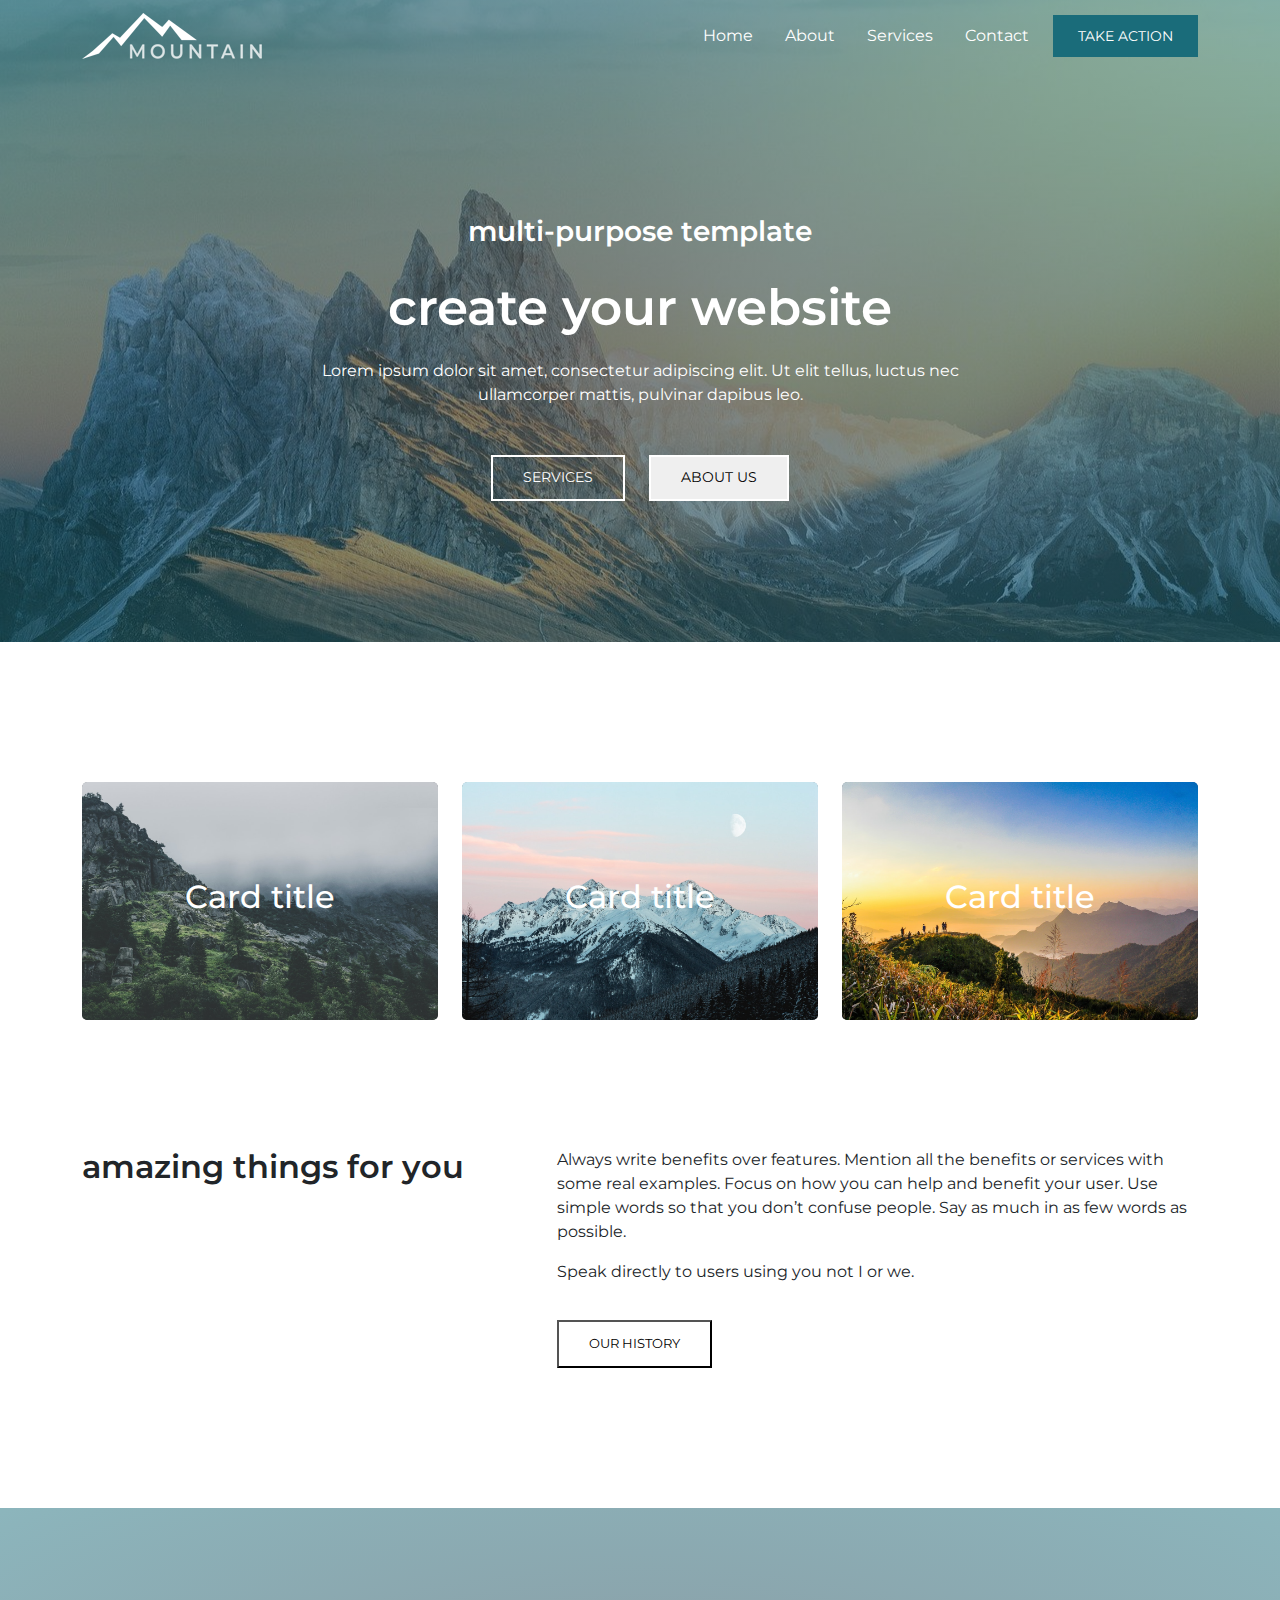
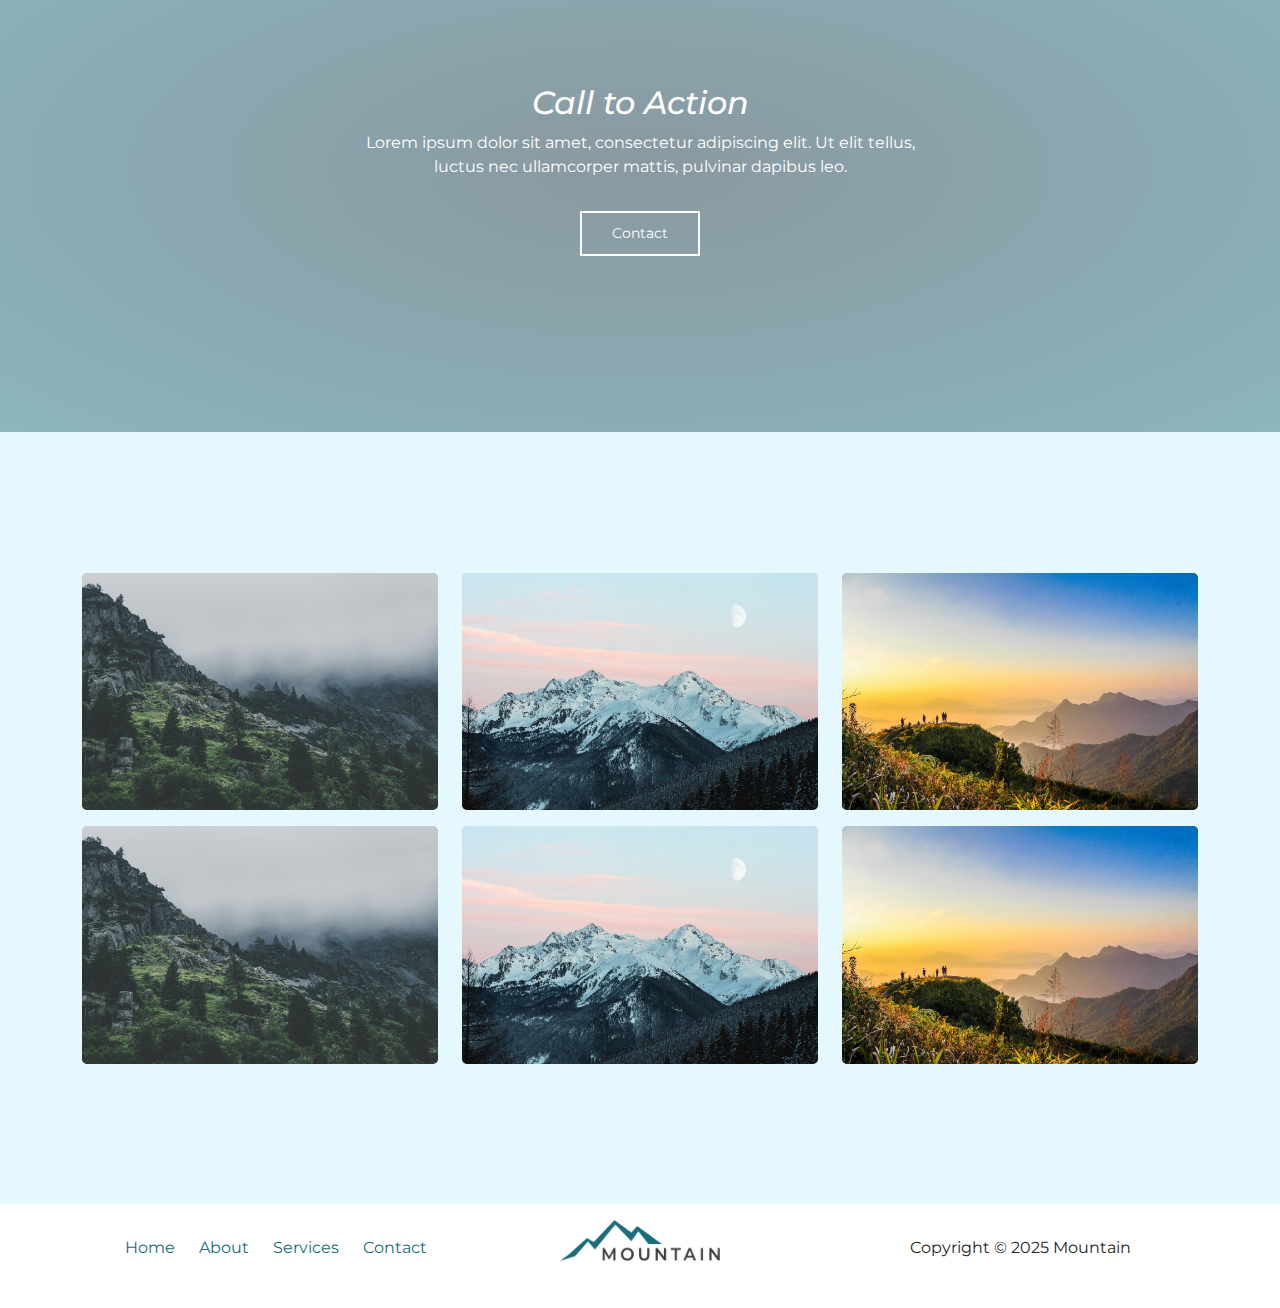
<file: index.html>
<!DOCTYPE html>
<html lang="en">

<head>
    <meta charset="UTF-8">
    <meta name="viewport" content="width=device-width, initial-scale=1.0">
    <link rel="stylesheet" href="style.css">
    <link rel="stylesheet" href="./assets/Bootstrap/CSS/bootstrap.css">
    <link rel="preconnect" href="https://fonts.googleapis.com">
    <link rel="preconnect" href="https://fonts.gstatic.com" crossorigin>
    <link href="https://fonts.googleapis.com/css2?family=Montserrat:ital,wght@0,100..900;1,100..900&display=swap"
        rel="stylesheet">
    <title>Mountain</title>
</head>

<body>

    <!--First section start here-->

    <section class="first-section">
        <header>
            <nav class="navbar navbar-expand-lg">
                <div class="container">
                    <a class="navbar-brand" href="index.html">
                        <img src="./assets/Images/logo1.png" alt="">
                    </a>
                    <button class="navbar-toggler" type="button" data-bs-toggle="collapse"
                        data-bs-target="#navbarSupportedContent" aria-controls="navbarSupportedContent"
                        aria-expanded="false" aria-label="Toggle navigation">
                        <span class="navbar-toggler-icon"></span>
                    </button>
                    <div class="collapse navbar-collapse" id="navbarSupportedContent">
                        <ul class="navbar-nav ms-auto mb-2 mb-lg-0">
                            <li class="nav-item">
                                <a class="nav-link navigation" aria-current="page" href="index.html">Home</a>
                            </li>

                            <li class="nav-item">
                                <a class="nav-link navigation" aria-current="page" href="about.html">About</a>
                            </li>

                            <li class="nav-item">
                                <a class="nav-link navigation" aria-current="page" href="service.html">Services</a>
                            </li>

                            <li class="nav-item">
                                <a class="nav-link navigation" aria-current="page" href="contact.html">Contact</a>
                            </li>
                        </ul>

                        <div>
                            <a class="action-btn text-white" href="contact.html">TAKE ACTION</a>
                        </div>
                    </div>
                </div>
            </nav>
        </header>

        <!--Center section start here-->

        <div class="center-section cst-padding">
            <div class="container">
                <h2 class="first-heading mb-4">multi-purpose template</h2>
                <h1 class="second-heading mb-3">Create Your Website</h1>
                <p class="center-para">Lorem ipsum dolor sit amet, consectetur adipiscing elit. Ut elit tellus, luctus
                    nec <br> ullamcorper mattis, pulvinar dapibus leo.</p>
                <div class="button-container d-flex align-items-center justify-content-center mt-5 gap-4">
                    <button class="service-btn">SERVICES</button>
                    <button class="about-btn">ABOUT US</button>
                </div>
            </div>
        </div>

      

        <!--Center section end here-->
    </section>

    <!--First section end here-->

    <!--Second section start here-->

    <section class="second-section cst-padding">
        <div class="container">
            <div class="row">
                <div class="col-lg-4">
                    <div class="second-inner-one">
                        <div class="card text-bg-dark">
                            <img src="./assets/Images/green-leafed.png" class="card-img" alt="...">
                            <div class="card-img-overlay d-flex align-items-center justify-content-center flex-column">
                                <h2 class="card-title">Card title</h2>

                            </div>
                        </div>
                    </div>
                </div>
                <div class="col-lg-4 mob-margin">
                    <div class="second-inner-two">
                        <div class="card text-bg-dark">
                            <img src="./assets/Images/snowy-mountain.png" class="card-img" alt="...">
                            <div class="card-img-overlay d-flex align-items-center justify-content-center flex-column">
                                <h2 class="card-title">Card title</h2>

                            </div>
                        </div>
                    </div>
                </div>
                <div class="col-lg-4 mob-margin">
                    <div class="second-inner-three">
                        <div class="card text-bg-dark">
                            <img src="./assets/Images/photo-of-people.png" class="card-img" alt="...">
                            <div class="card-img-overlay d-flex align-items-center justify-content-center flex-column">
                                <h2 class="card-title">Card title</h2>

                            </div>
                        </div>
                    </div>
                </div>
            </div>


            <div class="row cst-margin">
                <div class="col-lg-5">
                    <div>
                        <h2 class="fw-semibold">amazing things for you</h2>
                    </div>
                </div>
                <div class="col-lg-7">
                    <p>
                        Always write benefits over features. Mention all the benefits or services with some real
                        examples. Focus on how you can help and benefit your user. Use simple words so that you don’t
                        confuse people. Say as much in as few words as possible.</p>
                    <p>Speak directly to users using you not I or we.</p>
                    <button class="our-history">OUR HISTORY</button>
                </div>
            </div>
        </div>
    </section>

    <!--Second section end here-->


    <!--Third section start here-->

    <section class="third-section">
    <div class="container">
        <div class="row">
            <div class="col-lg-12">
                <div class="third-inner-one cst-padding-two">
                    <h2 class="text-center text-white"><i>Call to Action</i></h2>
                    <p class="text-center text-white mt-2">Lorem ipsum dolor sit amet, consectetur adipiscing elit. Ut elit tellus, <br> luctus nec ullamcorper mattis, pulvinar dapibus leo.</p>
                   <div class="d-flex align-items-center justify-content-center">
                     <button class="service-btn mt-3">Contact</button>
                   </div>
                </div>
            </div>
        </div>
    </div>
    </section>

    <!--Third section end here-->

    <!--Fourth section start here-->

    <section class="fourth-section cst-padding">
     <div class="container">
         <div class="row">
                <div class="col-lg-4">
                    <div class="second-inner-one">
                        <div class="card text-bg-dark">
                            <img src="./assets/Images/green-leafed.png" class="card-img" alt="...">
                            <div class="card-img-overlay d-flex align-items-center justify-content-center flex-column">
                            </div>
                        </div>
                    </div>
                </div>
                <div class="col-lg-4 mob-margin">
                    <div class="second-inner-two">
                        <div class="card text-bg-dark">
                            <img src="./assets/Images/snowy-mountain.png" class="card-img" alt="...">
                            <div class="card-img-overlay d-flex align-items-center justify-content-center flex-column">
                            </div>
                        </div>
                    </div>
                </div>
                <div class="col-lg-4 mob-margin">
                    <div class="second-inner-three">
                        <div class="card text-bg-dark">
                            <img src="./assets/Images/photo-of-people.png" class="card-img" alt="...">
                            <div class="card-img-overlay d-flex align-items-center justify-content-center flex-column">
                            </div>
                        </div>
                    </div>
                </div>
            </div>
             <div class="row mt-3">
                <div class="col-lg-4">
                    <div class="second-inner-one">
                        <div class="card text-bg-dark">
                            <img src="./assets/Images/green-leafed.png" class="card-img" alt="...">
                            <div class="card-img-overlay d-flex align-items-center justify-content-center flex-column">
                            
                            </div>
                        </div>
                    </div>
                </div>
                <div class="col-lg-4 mob-margin">
                    <div class="second-inner-two">
                        <div class="card text-bg-dark">
                            <img src="./assets/Images/snowy-mountain.png" class="card-img" alt="...">
                            <div class="card-img-overlay d-flex align-items-center justify-content-center flex-column">
                            
                            </div>
                        </div>
                    </div>
                </div>
                <div class="col-lg-4 mob-margin">
                    <div class="second-inner-three">
                        <div class="card text-bg-dark">
                            <img src="./assets/Images/photo-of-people.png" class="card-img" alt="...">
                            <div class="card-img-overlay d-flex align-items-center justify-content-center flex-column">
                            
                            </div>
                        </div>
                    </div>
                </div>
            </div>
     </div>
    </section>

    <!--Fourth section end here-->


    <!--Footer section start here-->

    <section class="fifth-section py-3">
        <footer>
            <div class="container">
                <div class="row">
                    <div class="col-lg-4">
                        <ul class="d-flex align-items-center justify-content-center gap-4 py-3">
                            <li><a class="foot-tab-color" href="">Home</a></li>
                            <li><a class="foot-tab-color" href="">About</a></li>
                            <li><a class="foot-tab-color" href="">Services</a></li>
                            <li><a class="foot-tab-color" href="">Contact</a></li>
                        </ul>
                    </div>
                    <div class="col-lg-4">
                        <div class="logo-container d-flex align-items-center justify-content-center">
                         <img width="160" height="41" src="./assets/Images/footer-logo-mount.png" alt="">
                        </div>
                    </div>
                    <div class="col-lg-4">
                        <div class="d-flex align-items-center justify-content-center py-3">
                            <p class="text-center">Copyright © 2025 Mountain</p>
                        </div>
                    </div>
                </div>
            </div>
        </footer>
    </section>

    <!--Footer section end here-->

    <script src="./assets/Bootstrap/JS/bootstrap.js"></script>
</body>


</html>
</file>
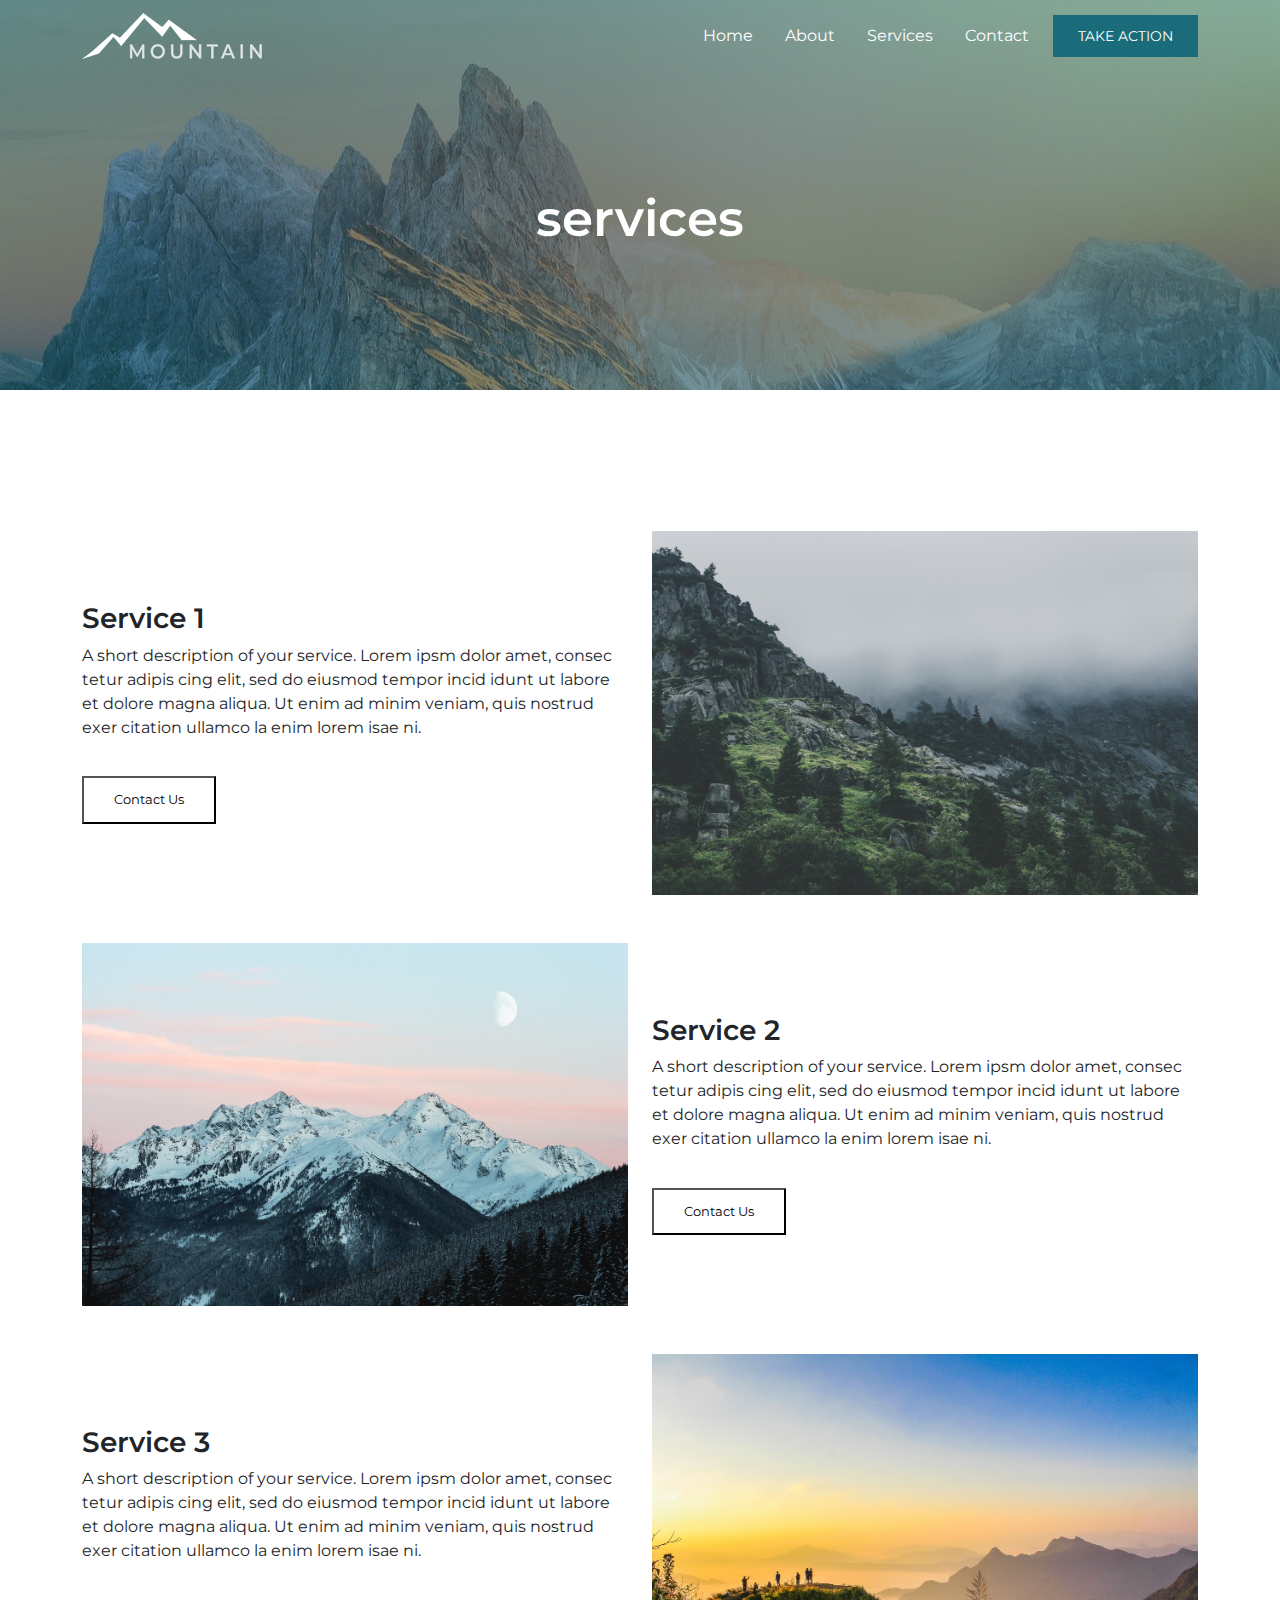
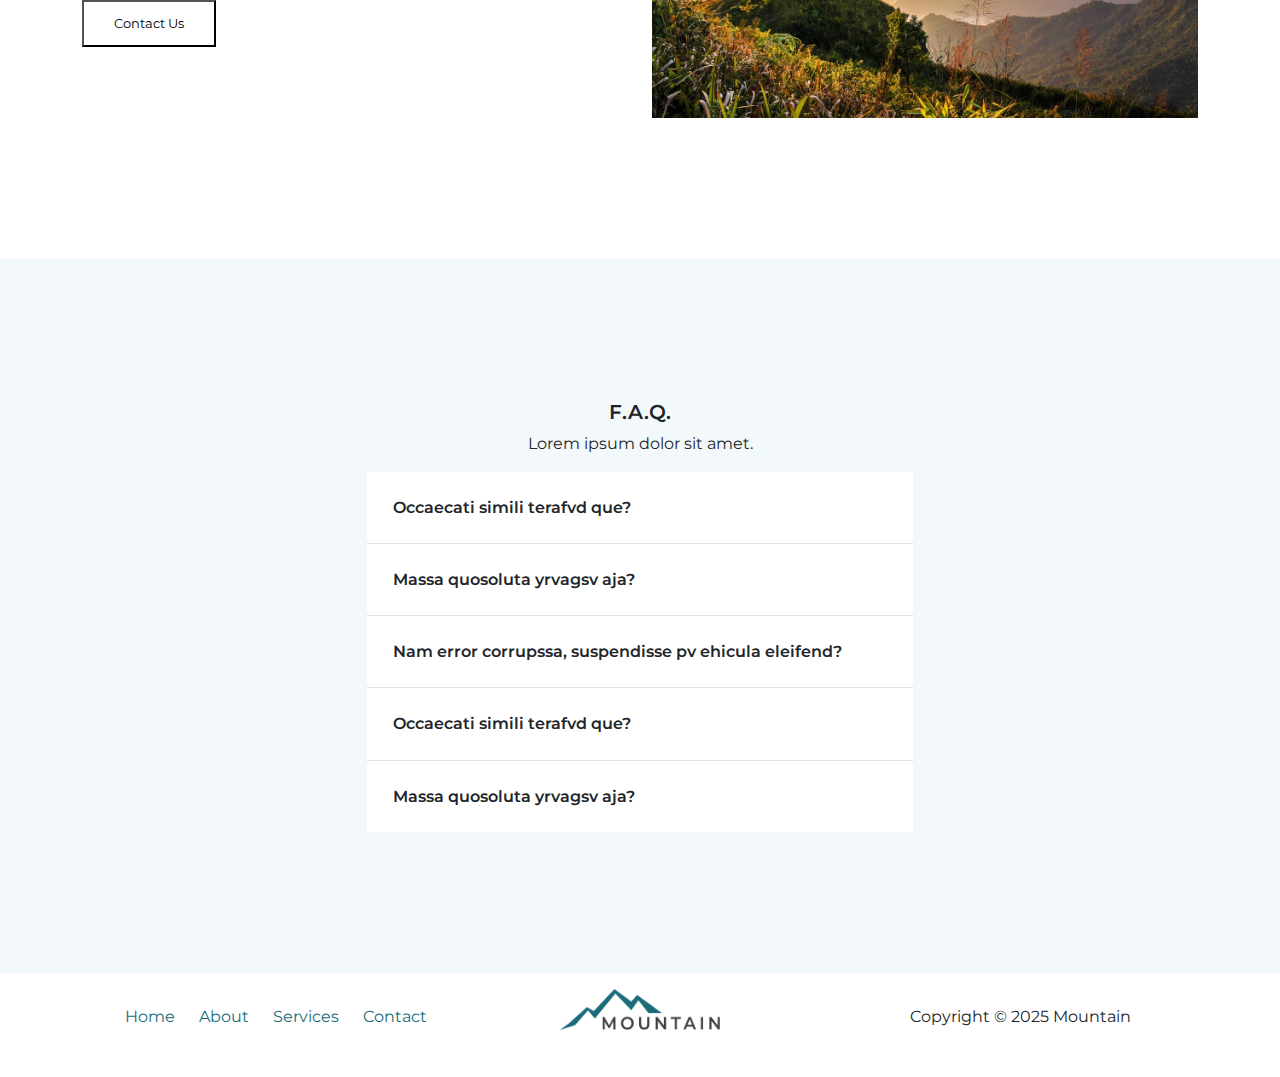
<file: service.html>
<!DOCTYPE html>
<html lang="en">

<head>
    <meta charset="UTF-8">
    <meta name="viewport" content="width=device-width, initial-scale=1.0">
    <link rel="stylesheet" href="style.css">
    <link rel="stylesheet" href="./assets/Bootstrap/CSS/bootstrap.css">
    <link rel="preconnect" href="https://fonts.googleapis.com">
    <link rel="preconnect" href="https://fonts.gstatic.com" crossorigin>
    <link href="https://fonts.googleapis.com/css2?family=Montserrat:ital,wght@0,100..900;1,100..900&display=swap"
        rel="stylesheet">
    <title>Service</title>
</head>

<body>
    <!--Service Section Start Here-->

    <section class="first-section">
        <header>
            <nav class="navbar navbar-expand-lg">
                <div class="container">
                    <a class="navbar-brand" href="index.html">
                        <img src="./assets/Images/logo1.png" alt="">
                    </a>
                    <button class="navbar-toggler" type="button" data-bs-toggle="collapse"
                        data-bs-target="#navbarSupportedContent" aria-controls="navbarSupportedContent"
                        aria-expanded="false" aria-label="Toggle navigation">
                        <span class="navbar-toggler-icon"></span>
                    </button>
                    <div class="collapse navbar-collapse" id="navbarSupportedContent">
                        <ul class="navbar-nav ms-auto mb-2 mb-lg-0">
                            <li class="nav-item">
                                <a class="nav-link navigation" aria-current="page" href="index.html">Home</a>
                            </li>

                            <li class="nav-item">
                                <a class="nav-link navigation" aria-current="page" href="about.html">About</a>
                            </li>

                            <li class="nav-item">
                                <a class="nav-link navigation" aria-current="page" href="service.html">Services</a>
                            </li>

                            <li class="nav-item">
                                <a class="nav-link navigation" aria-current="page" href="contact.html">Contact</a>
                            </li>
                        </ul>

                        <div>
                            <a class="action-btn text-white" href="contact.html">TAKE ACTION</a>
                        </div>
                    </div>
                </div>
            </nav>
        </header>

        <!--Center section start here-->

        <div class="center-section cst-padding-three">
            <div class="container">
                <h2 class="second-heading mb-4">Services</h2>

            </div>
        </div>

        <!--Center section end here-->
    </section>

    <!--Service Section End Here-->


    <!--Services Second Section Start Here-->

    <section class="services-second-sec cst-padding">
        <div class="container">
            <!--First Service Row Start Here-->
            <div class="row">
                <div class="col-lg-6 d-flex align-items-start justify-content-center flex-column">
                    <div class="service-inner-div">
                        <h3 class="fw-semibold">Service 1</h3>
                        <p>A short description of your service. Lorem ipsm dolor amet, consec tetur adipis cing elit,
                            sed do eiusmod tempor incid idunt ut labore et dolore magna aliqua. Ut enim ad minim veniam,
                            quis nostrud exer citation ullamco la enim lorem isae ni.</p>
                        <button class="our-history">Contact Us</button>
                    </div>
                </div>
                <div class="col-lg-6 mob-margin">
                    <div class="service-inner-div-two">
                        <img class="img-fluid" src="./assets/Images/green-leafed.png" alt="">
                    </div>
                </div>
            </div>

            <!--First Service Row End Here-->

            <!--Second Service Row Start Here-->

            <div class="row mt-5">

                <div class="col-lg-6 mob-margin">
                    <div class="service-inner-div-two">
                        <img class="img-fluid" src="./assets/Images/snowy-mountain.png" alt="">
                    </div>
                </div>

                <div class="col-lg-6 d-flex align-items-start justify-content-center flex-column mob-margin">
                    <div class="service-inner-div">
                        <h3 class="fw-semibold">Service 2</h3>
                        <p>A short description of your service. Lorem ipsm dolor amet, consec tetur adipis cing elit,
                            sed do eiusmod tempor incid idunt ut labore et dolore magna aliqua. Ut enim ad minim veniam,
                            quis nostrud exer citation ullamco la enim lorem isae ni.</p>
                        <button class="our-history">Contact Us</button>
                    </div>
                </div>

            </div>

            <!--Second Service Row End Here-->

            <!--Third Service Row Start Here-->

            <div class="row mt-5">
                <div class="col-lg-6 d-flex align-items-start justify-content-center flex-column">
                    <div class="service-inner-div">
                        <h3 class="fw-semibold">Service 3</h3>
                        <p>A short description of your service. Lorem ipsm dolor amet, consec tetur adipis cing elit,
                            sed do eiusmod tempor incid idunt ut labore et dolore magna aliqua. Ut enim ad minim veniam,
                            quis nostrud exer citation ullamco la enim lorem isae ni.</p>
                        <button class="our-history">Contact Us</button>
                    </div>
                </div>
                <div class="col-lg-6 mob-margin">
                    <div class="service-inner-div-two">
                        <img class="img-fluid" src="./assets/Images/photo-of-people.png" alt="">
                    </div>
                </div>
            </div>

            <!--Third Service Row End Here-->
        </div>
    </section>

    <!--Services Second Section End Here-->

    <!--FAQ Section Start Here-->

    <section class="FAQ-Section cst-padding">
        <div class="container">
            <div class="top-section">
                <h5 class="fw-semibold text-center">F.A.Q.</h5>
                <p class="text-center">Lorem ipsum dolor sit amet.</p>
            </div>
            <div class="row">
                <div class="col-lg-3"></div>
                <div class="col-lg-6">
                    <div class="accordion-container">
                        <div class="accordion accordion-flush" id="accordionFlushExample">
                            <div class="accordion-item">
                                <h2 class="accordion-header">
                                    <button class="accordion-button collapsed accordion-item-padding fw-semibold" type="button" data-bs-toggle="collapse"
                                        data-bs-target="#flush-collapseOne" aria-expanded="false"
                                        aria-controls="flush-collapseOne">
                                       Occaecati simili terafvd que?
                                    </button>
                                </h2>
                                <div id="flush-collapseOne" class="accordion-collapse collapse"
                                    data-bs-parent="#accordionFlushExample">
                                    <div class="accordion-body">Placeholder content for this accordion, which is
                                        intended to demonstrate the <code>.accordion-flush</code> class. This is the
                                        first item’s accordion body.</div>
                                </div>
                            </div>
                            <div class="accordion-item">
                                <h2 class="accordion-header">
                                    <button class="accordion-button collapsed accordion-item-padding fw-semibold" type="button" data-bs-toggle="collapse"
                                        data-bs-target="#flush-collapseTwo" aria-expanded="false"
                                        aria-controls="flush-collapseTwo">
                                        Massa quosoluta yrvagsv aja?
                                    </button>
                                </h2>
                                <div id="flush-collapseTwo" class="accordion-collapse collapse"
                                    data-bs-parent="#accordionFlushExample">
                                    <div class="accordion-body">Placeholder content for this accordion, which is
                                        intended to demonstrate the <code>.accordion-flush</code> class. This is the
                                        second item’s accordion body. Let’s imagine this being filled with some actual
                                        content.</div>
                                </div>
                            </div>
                            <div class="accordion-item">
                                <h2 class="accordion-header">
                                    <button class="accordion-button collapsed accordion-item-padding fw-semibold" type="button" data-bs-toggle="collapse"
                                        data-bs-target="#flush-collapseThree" aria-expanded="false"
                                        aria-controls="flush-collapseThree">
                                       Nam error corrupssa, suspendisse pv ehicula eleifend?
                                    </button>
                                </h2>
                                <div id="flush-collapseThree" class="accordion-collapse collapse"
                                    data-bs-parent="#accordionFlushExample">
                                    <div class="accordion-body">Placeholder content for this accordion, which is
                                        intended to demonstrate the <code>.accordion-flush</code> class. This is the
                                        third item’s accordion body. Nothing more exciting happening here in terms of
                                        content, but just filling up the space to make it look, at least at first
                                        glance, a bit more representative of how this would look in a real-world
                                        application.</div>
                                </div>
                            </div>


                            <!--Replicate Start-->
                           
                             <div class="accordion-item">
                                <h2 class="accordion-header">
                                    <button class="accordion-button collapsed accordion-item-padding fw-semibold" type="button" data-bs-toggle="collapse"
                                        data-bs-target="#flush-collapseOne-1" aria-expanded="false"
                                        aria-controls="flush-collapseOne-1">
                                       Occaecati simili terafvd que?
                                    </button>
                                </h2>
                                <div id="flush-collapseOne-1" class="accordion-collapse collapse"
                                    data-bs-parent="#accordionFlushExample">
                                    <div class="accordion-body">Placeholder content for this accordion, which is
                                        intended to demonstrate the <code>.accordion-flush</code> class. This is the
                                        first item’s accordion body.</div>
                                </div>
                            </div>
                            <div class="accordion-item">
                                <h2 class="accordion-header">
                                    <button class="accordion-button collapsed accordion-item-padding fw-semibold" type="button" data-bs-toggle="collapse"
                                        data-bs-target="#flush-collapseTwo-2" aria-expanded="false"
                                        aria-controls="flush-collapseTwo-2">
                                        Massa quosoluta yrvagsv aja?
                                    </button>
                                </h2>
                                <div id="flush-collapseTwo-2" class="accordion-collapse collapse"
                                    data-bs-parent="#accordionFlushExample">
                                    <div class="accordion-body">Placeholder content for this accordion, which is
                                        intended to demonstrate the <code>.accordion-flush</code> class. This is the
                                        second item’s accordion body. Let’s imagine this being filled with some actual
                                        content.</div>
                                </div>
                            </div>
                            <!--Replicate End-->
                        </div>
                    </div>
                </div>
                <div class="col-lg-3">

                </div>
            </div>
        </div>
    </section>

    <!--FAQ Section End Here-->


     <!--Footer section start here-->

    <section class="fifth-section py-3">
        <footer>
            <div class="container">
                <div class="row">
                    <div class="col-lg-4">
                        <ul class="d-flex align-items-center justify-content-center gap-4 py-3">
                            <li><a class="foot-tab-color" href="">Home</a></li>
                            <li><a class="foot-tab-color" href="">About</a></li>
                            <li><a class="foot-tab-color" href="">Services</a></li>
                            <li><a class="foot-tab-color" href="">Contact</a></li>
                        </ul>
                    </div>
                    <div class="col-lg-4">
                        <div class="logo-container d-flex align-items-center justify-content-center">
                         <img width="160" height="41" src="./assets/Images/footer-logo-mount.png" alt="">
                        </div>
                    </div>
                    <div class="col-lg-4">
                        <div class="d-flex align-items-center justify-content-center py-3">
                            <p class="text-center">Copyright © 2025 Mountain</p>
                        </div>
                    </div>
                </div>
            </div>
        </footer>
    </section>

    <!--Footer section end here-->

    <script src="./assets/Bootstrap/JS/bootstrap.js"></script>
</body>

</html>
</file>
<file: style.css>
* {
    margin: 0;
    padding: 0;
    box-sizing: border-box;
    font-family: "Montserrat", sans-serif;
}


.first-section{
    background-image: url('./assets/Images/landscape-mountains.png');
    background-size: cover;
    background-position: center;
    position: relative;
}

.first-section::before{
    content: '';
    position: absolute;
    top: 0;
    left: 0;
    height: 100%;
    width: 100%;
     background: radial-gradient(at center center, rgba(21, 50, 67, 0.5) 0%, rgba(26, 108, 122, 0.5) 100%);
}

.cst-padding{
    padding-block: 8.8rem;
}

.navigation{
    font-weight: 400 !important;
    color: white !important;
    padding-right: 1.5rem !important;
}

.action-btn{
    padding: 12px 25px;
    background-color: #1A6C7A;
    color: white;
    border: none;
    font-size: 0.9rem;
}

.center-section{
    position: relative;
    z-index: 2;
}

.first-heading{
    text-align: center;
    line-height: 1.3em;
    font-size: 1.75rem;
    color: white;
    font-weight: 600;
}

.second-heading{
    text-align: center;
    font-size: 3.125rem;
    font-weight: 600;
    color: white;
    line-height: 1.4em;
    text-transform: lowercase;
}

.center-para{
    text-align: center;
    color: white;
}

.service-btn{
    padding: 10px 30px;
    color: #FFFFFF;
    border-style: solid;
    border-width: 2px 2px 2px 2px;
    border-color: #FFFFFF;
    background: none;
    font-size: 0.9rem;
}

.about-btn{
    padding: 10px 30px;
    border-style: solid;
    border-width: 2px 2px 2px 2px;
    border-color: #FFFFFF;
     font-size: 0.9rem;
}

.card{
    border: none !important;
}

.cst-margin{
    margin-top: 8rem !important;
}

.our-history{
    padding: 12px 30px;
    font-size: 0.8rem;
    background: none;
    font-weight: 400;
    margin-top: 1.3rem;
}

.third-section{
    background-image: url('./assets/Images/fogs-on-green-mountain.png');
    background-size: cover;
    background-position: center;
    position: relative;
    background-attachment: fixed;
}

.third-section::before{
  content: '';
  position: absolute;
  left: 0;
  top: 0;
  height: 100%;
  width: 100%;
  background: radial-gradient(at center center, rgba(21, 50, 67, 0.5) 0%, rgba(26, 108, 122, 0.5) 100%);
}

.third-inner-one{
    position: relative;
    z-index: 2;
}

.cst-padding-two{
    padding-block: 11rem;
}

.fourth-section{
    background-color: #e4f8fe !important;
}

ul>li{
    list-style: none;
}

ul>li>a{
    text-decoration: none;
}

.foot-tab-color{
    color: #1A6C7A !important;
}

.cst-padding-three{
    padding-block: 7rem;
}

.FAQ-Section{
    background-color: #F3F9FB;
}

.accordion-button::after {
    background: none !important;
}

.about-third-sec{
     background-color: #e4f8fe !important;
}

.accordion-item-padding{
    padding: 1.6rem !important;
}

.map-dim{
    width: 100% !important;
    height: 50vh;
}

a{
    text-decoration: none !important;
    color: black !important;
}

.submit-btn{
    padding: 10px 14px;
    background-color: #1A6C7A;
    color: white;
    border: none;
    border-radius: 5px;
    text-transform: uppercase;
}

.input-style{
    padding-block: 0.7rem !important;
}

.text-area-style{
    padding-block: 2rem !important;
}

.map-frame{
    width: 100%;
    height: 70vh;
}

@media screen and (max-width: 576px) {
    .mob-margin{
        margin-top: 1.5rem !important;
    }
}
 /* background: radial-gradient(at center center, rgba(21, 50, 67, 0.5) 0%, rgba(26, 108, 122, 0.5) 100%); */
</file>
